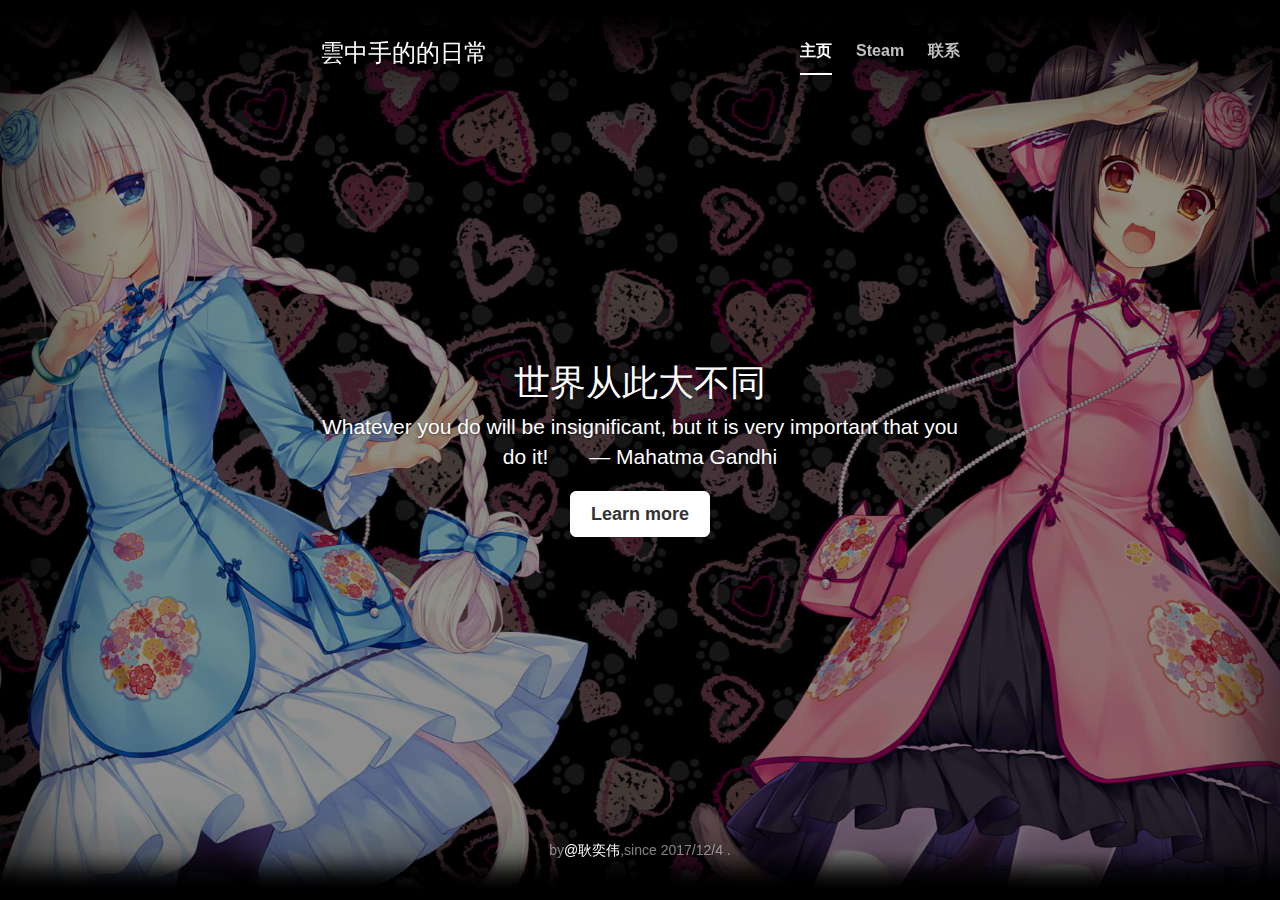
<file: web/index.html>
<!DOCTYPE html>
<html lang="en">
<head>
  <meta charset="utf-8">
  <meta http-equiv="X-UA-Compatible" content="IE=edge">
  <meta name="viewport" content="width=device-width, initial-scale=1">
  <!-- The above 3 meta tags *must* come first in the head; any other head content must come *after* these tags -->
  <meta name="description" content="">
  <meta name="author" content="">

  <title>雲中手的的日常</title>

  <!-- Bootstrap core CSS -->
  <link href="login/css/bootstrap.css" rel="stylesheet">

  <!-- Custom styles for this template -->
  <link href="login/yunzhs/cover.css" rel="stylesheet">


</head>

<body>

<div class="site-wrapper">

  <div class="site-wrapper-inner">

    <div class="cover-container">

      <div class="masthead clearfix">
        <div class="inner">
          <h3 class="masthead-brand">雲中手的的日常</h3>
          <nav>
            <ul class="nav masthead-nav">
              <li class="active"><a href="#">主页</a></li>
              <li><a href="http://steamcommunity.com/id/gengyiwei/">Steam</a></li>
              <li><a href="#">联系</a></li>
            </ul>
          </nav>
        </div>
      </div>

      <div class="inner cover">
        <h1 class="cover-heading">世界从此大不同</h1>
        <p class="lead">Whatever you do will be insignificant, but it is very important that you do it!&nbsp&nbsp&nbsp&nbsp&nbsp&nbsp — Mahatma Gandhi</p>
        <p class="lead">
          <a href="login.jsp" class="btn btn-lg btn-default">Learn more</a>
        </p>
      </div>

      <div class="mastfoot">
        <div class="inner">
          <p>by<a href="https://www.facebook.com/gengyiwei">@耿奕伟</a>,since 2017/12/4 .</p>
        </div>
      </div>

    </div>


</div>

<!-- Bootstrap core JavaScript
================================================== -->
<!-- Placed at the end of the document so the pages load faster -->
<script src="https://ajax.googleapis.com/ajax/libs/jquery/1.12.4/jquery.min.js"></script>
<!--<script src="login/js/jquery-1.12.4.min.js"></script>-->
<script>window.jQuery || document.write('<script src="../assets/js/vendor/jquery.min.js"><\/script>')</script>
<script src="login/js/bootstrap.min.js"></script>
<!-- IE10 viewport hack for Surface/desktop Windows 8 bug -->
<script src="login/assets/js/ie10-viewport-bug-workaround.js"></script>
</div>
</body>
</html>
</file>
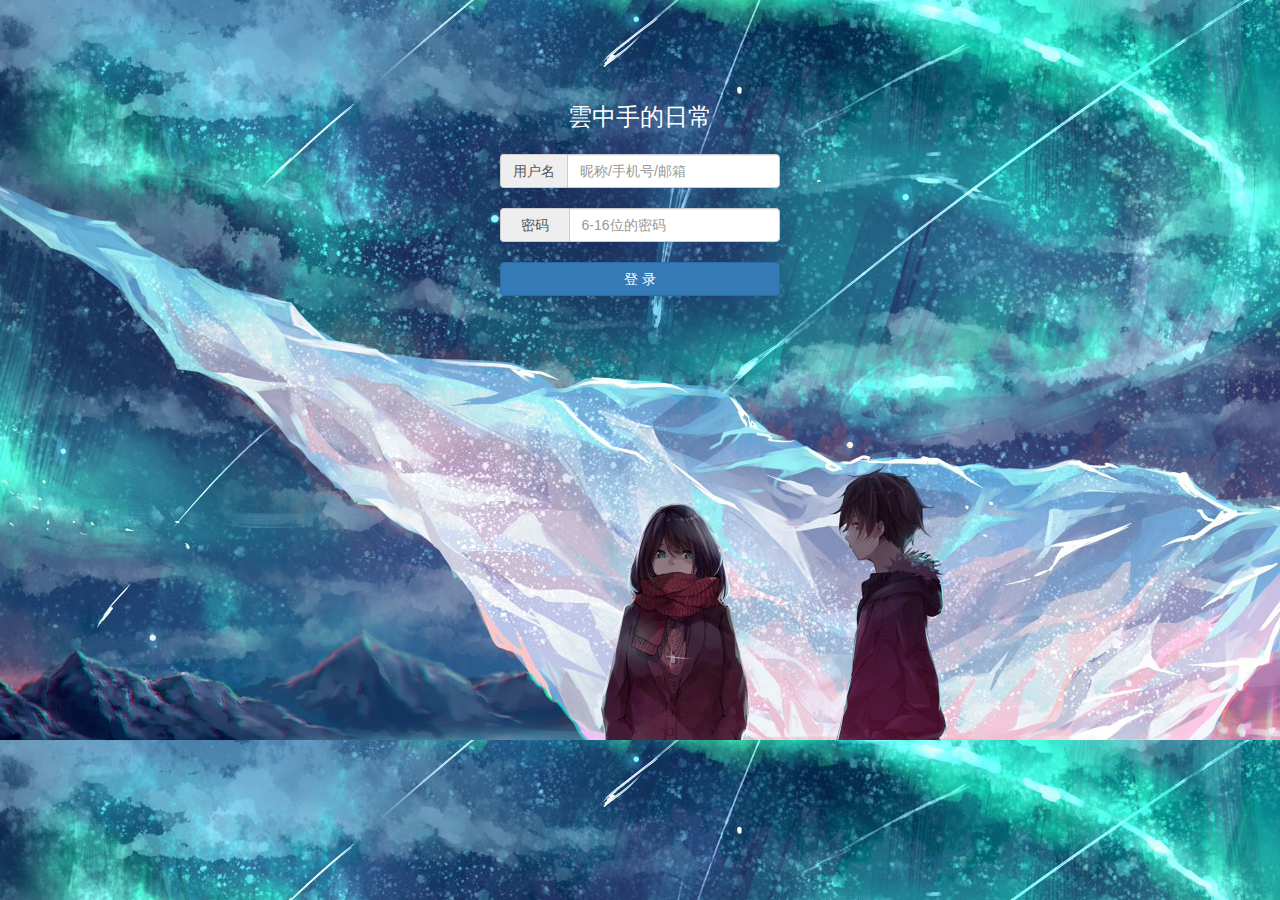
<file: web/logindemo.html>
<!DOCTYPE html>
<html lang="en">
<head>
    <meta charset="UTF-8">
    <title>登录到云中手的日常</title>
    <link rel="stylesheet" href="login/css/bootstrap.min.css">
    <style>
        .body1 {
            margin-left: auto;
            margin-right: auto;
            margin-TOP: 100PX;
            width: 20em;
        }
    </style>
</head>
<body background="login/img/meteor.jpg">


<body class="body1">
<div style="font-size:x-large;text-align: center;color:white ">雲中手的日常</div>
<br>
<div class="input-group">
    <span class="input-group-addon" id="username">用户名</span>
    <input id="userName1" type="text" class="form-control" placeholder="昵称/手机号/邮箱" aria-describedby="basic-addon1">
</div>
<br>
<!--下面是密码输入框-->
<div class="input-group">
    <span class="input-group-addon" id="password1">&nbsp&nbsp密码&nbsp&nbsp</span>
    <input id="password" type="text" class="form-control" placeholder="6-16位的密码" aria-describedby="basic-addon1">
</div>
<br>
<!--下面是登陆按钮,包括颜色控制-->
<button type="button" style="width:280px;" class="btn btn-primary">登 录</button>
</body>


</body>
</html>
</file>
<file: web/login/yunzhs/cover.css>
/*
 * Globals
 */

/* Links */
a,
a:focus,
a:hover {
    color: #fff;
}

/* Custom default button */
.btn-default,
.btn-default:hover,
.btn-default:focus {
    color: #333;
    text-shadow: none; /* Prevent inheritance from `body` */
    background-color: #fff;
    border: 1px solid #fff;
}

/*
 * Base structure
 */

html,
body {
    height: 100%;
    background-color: #333;
}

body {
    color: #fff;
    text-align: center;
    text-shadow: 0 1px 3px rgba(0, 0, 0, .5);
}

body {
    background: url(../img/nekopara.jpg) no-repeat center center fixed;
    -webkit-background-size: cover;
    -moz-background-size: cover;
    -o-background-size: cover;
    background-size: cover;
}

/* Extra markup and styles for table-esque vertical and horizontal centering */
.site-wrapper {
    display: table;
    width: 100%;
    height: 100%; /* For at least Firefox */
    min-height: 100%;
    -webkit-box-shadow: inset 0 0 100px rgba(0, 0, 0, .5);
    box-shadow: inset 0 0 100px rgba(0, 0, 0, .5);
}

.site-wrapper-inner {
    display: table-cell;
    vertical-align: top;
}

.cover-container {
    margin-right: auto;
    margin-left: auto;
}

/* Padding for spacing */
.inner {
    padding: 30px;
}

/*
 * Header
 */
.masthead-brand {
    margin-top: 10px;
    margin-bottom: 10px;
}

.masthead-nav > li {
    display: inline-block;
}

.masthead-nav > li + li {
    margin-left: 20px;
}

.masthead-nav > li > a {
    padding-right: 0;
    padding-left: 0;
    font-size: 16px;
    font-weight: bold;
    color: #fff; /* IE8 proofing */
    color: rgba(255, 255, 255, .75);
    border-bottom: 2px solid transparent;
}

.masthead-nav > li > a:hover,
.masthead-nav > li > a:focus {
    background-color: transparent;
    border-bottom-color: #a9a9a9;
    border-bottom-color: rgba(255, 255, 255, .25);
}

.masthead-nav > .active > a,
.masthead-nav > .active > a:hover,
.masthead-nav > .active > a:focus {
    color: #fff;
    border-bottom-color: #fff;
}

@media (min-width: 768px) {
    .masthead-brand {
        float: left;
    }

    .masthead-nav {
        float: right;
    }
}

/*
 * Cover
 */

.cover {
    padding: 0 20px;
}

.cover .btn-lg {
    padding: 10px 20px;
    font-weight: bold;
}

/*
 * Footer
 */

.mastfoot {
    color: #999; /* IE8 proofing */
    color: rgba(255, 255, 255, .5);
}

/*
 * Affix and center
 */

@media (min-width: 768px) {
    /* Pull out the header and footer */
    .masthead {
        position: fixed;
        top: 0;
    }

    .mastfoot {
        position: fixed;
        bottom: 0;
    }

    /* Start the vertical centering */
    .site-wrapper-inner {
        vertical-align: middle;
    }

    /* Handle the widths */
    .masthead,
    .mastfoot,
    .cover-container {
        width: 100%; /* Must be percentage or pixels for horizontal alignment */
    }
}

@media (min-width: 992px) {
    .masthead,
    .mastfoot,
    .cover-container {
        width: 700px;
    }
}
</file>
